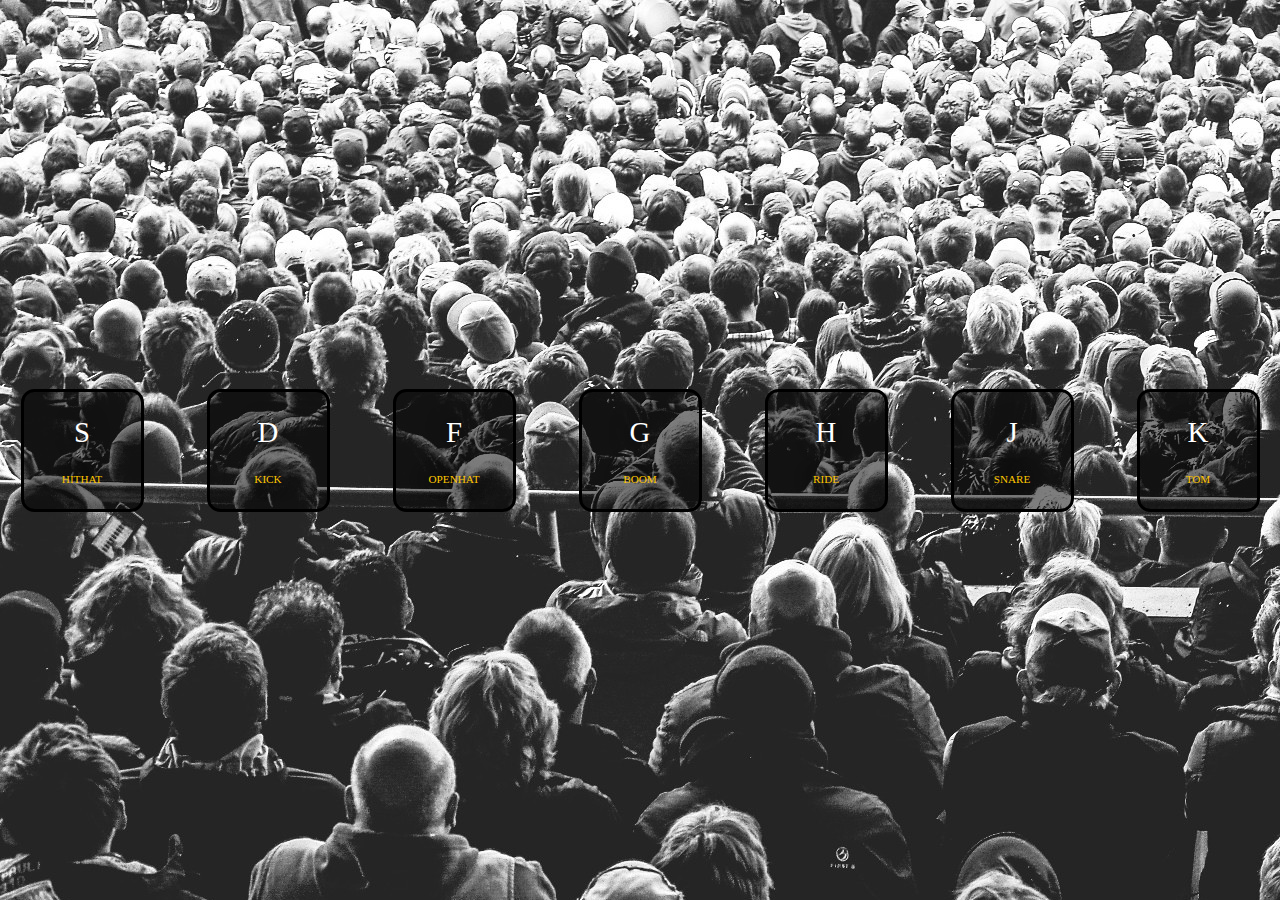
<file: Day1/index.html>
<!DOCTYPE html>
<html lang="en">
<head>
    <meta charset="UTF-8">
    <meta http-equiv="X-UA-Compatible" content="IE=edge">
    <meta name="viewport" content="width=device-width, initial-scale=1.0">
    <title>Bateria</title>
    <link rel="stylesheet" href="./css/main.css">
    <link rel="shortcut icon" href="./images/icone.png">
</head>
<body>
    <div class="teclas">
        <div data-key="65" class="tecla">A<span>CLAP</span></div>
        <div data-key="83" class="tecla">S<span>HITHAT</span></div>
        <div data-key="68" class="tecla">D<span>KICK</span></div>
        <div data-key="70" class="tecla">F<span>OPENHAT</span></div>
        <div data-key="71" class="tecla">G<span>BOOM</span></div>
        <div data-key="72" class="tecla">H<span>RIDE</span></div>
        <div data-key="74" class="tecla">J<span>SNARE</span></div>
        <div data-key="75" class="tecla">K<span>TOM</span></div>
        <div data-key="76" class="tecla">L<span>TINK</span></div>
    </div>
    <audio data-key="65" src="sounds/clap.wav"></audio>
    <audio data-key="83" src="sounds/hihat.wav"></audio>
    <audio data-key="68" src="sounds/kick.wav"></audio>
    <audio data-key="70" src="sounds/openhat.wav"></audio>
    <audio data-key="71" src="sounds/boom.wav"></audio>
    <audio data-key="72" src="sounds/ride.wav"></audio>
    <audio data-key="74" src="sounds/snare.wav"></audio>
    <audio data-key="75" src="sounds/tom.wav"></audio>
    <audio data-key="76" src="sounds/tink.wav"></audio>

    <script src="./js/main.js"></script>
</body>
</html>
</file>
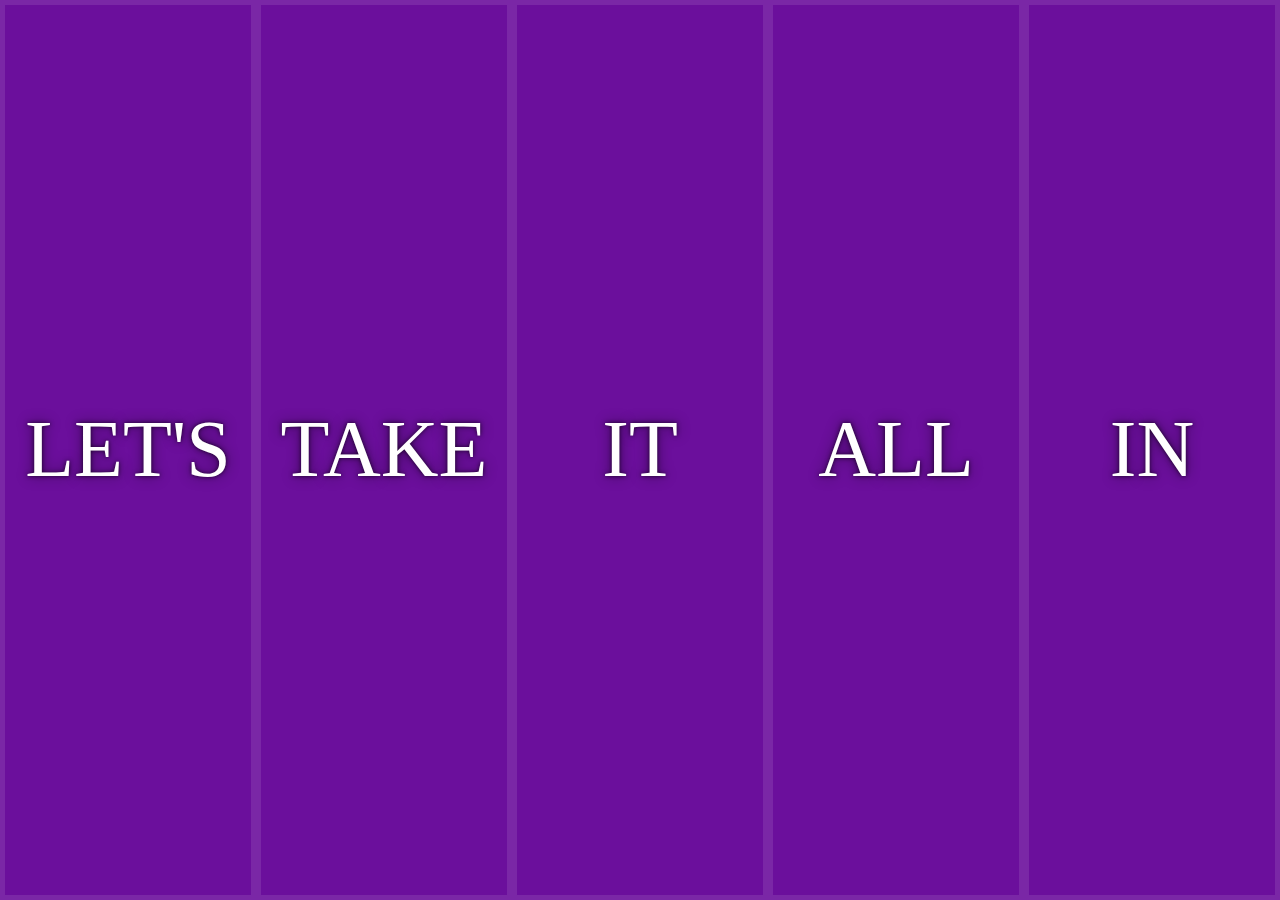
<file: Day5/index.html>
<!DOCTYPE html>
<html lang="pt-BR">
<head>
    <meta charset="UTF-8">
    <title>Painéis Flex</title>
    <link rel="stylesheet" href="style.css">
</head>
<body>
    <div class="paineis">
        <div class="painel painel1">
            <p>Hey</p>
            <p>Let's</p>
            <p>Dance</p>
        </div>
        <div class="painel painel2">
            <p>Give</p>
            <p>Take</p>
            <p>Receive</p>
        </div>
        <div class="painel painel3">
            <p>Experience</p>
            <p>It</p>
            <p>Today</p>
        </div>
        <div class="painel painel4">
            <p>Give</p>
            <p>All</p>
            <p>You Can</p>
        </div>
        <div class="painel painel5">
            <p>Life</p>
            <p>In</p>
            <p>Motion</p>
        </div>
    </div>
    <script src="./main.js"></script>
</body>
</html>
</file>
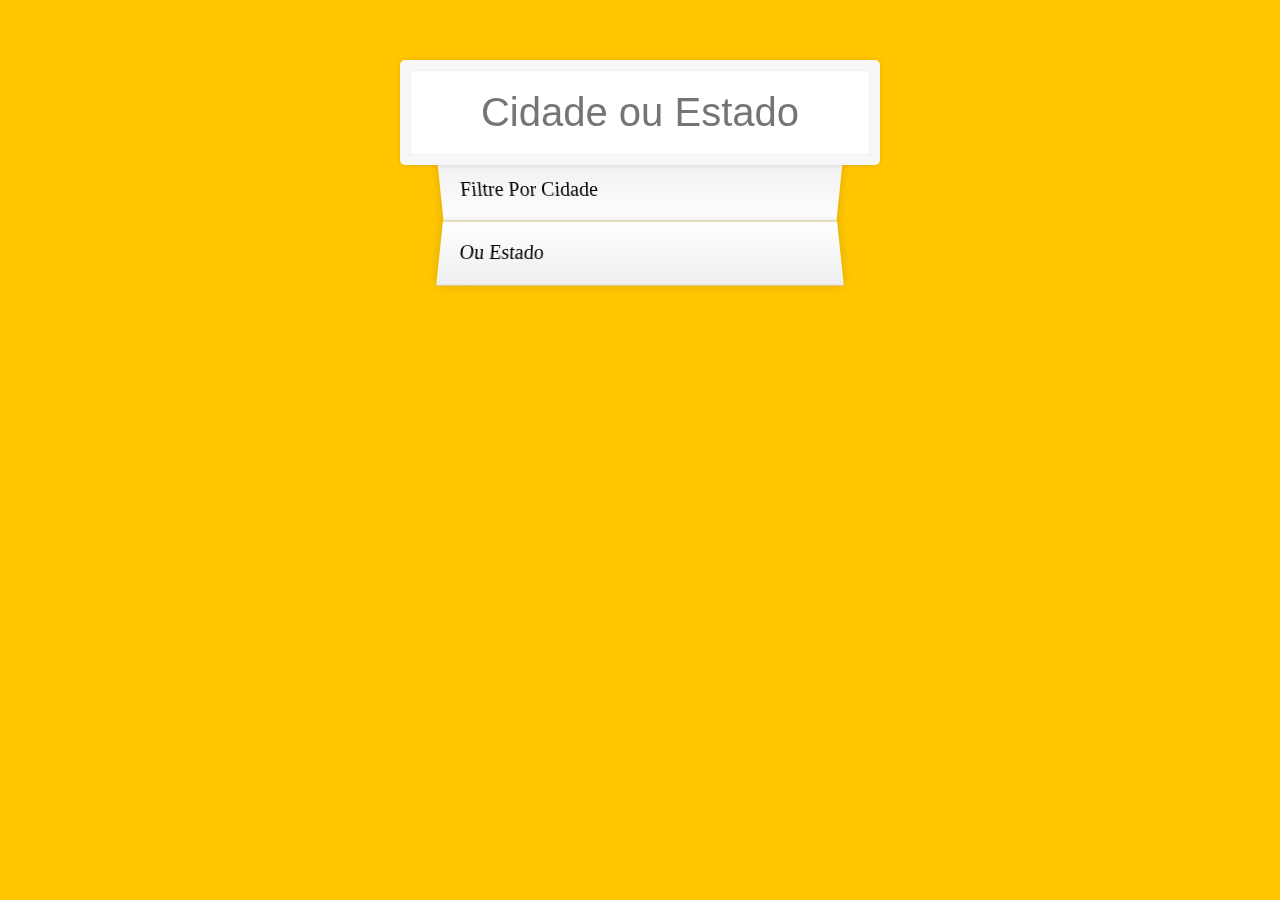
<file: Day6/index.html>
<!DOCTYPE html>
<html lang="en">
<head>
    <meta charset="UTF-8">
    <title>Document</title>
    <link rel="stylesheet" href="./style.css">
</head>
<body>
    <form class="search-form">
        <input type="text" class="search" placeholder="Cidade ou Estado">
        <ul class="suggestions">
          <li>Filtre por cidade</li>
          <li>ou estado</li>
        </ul>
      </form>
    <script src="./main.js"></script>
</body>
</html>
</file>
<file: Day1/css/main.css>
body {
       background: url(../images/background.jpg);
       margin: 0;
       padding: 0;
       display:flex;
       align-items:center;
       justify-content: center;
       min-height: 100vh;
}

.teclas {
    display: flex;
    font-size: 1.8rem;
}

.tecla {
    height: 13vh;
    width: 13vh;
    padding: 0;
    margin: 3.5vh;
    display: flex;
    flex-direction: column;
    align-items: center;
    justify-content:space-evenly;
    border: solid black;
    border-radius: 1.5vh;
    background: rgba(0,0,0, 0.5);
    color: white;
    text-shadow: 0 0 20px black;
    transition:all 0.4s;
}

.tecla span {
    font-size: 0.7rem;
    color:#ffc600 ;
    
}

.tocando {
    transform: scale(1.1);
    border-color: #ffc600;
    box-shadow: 0 0 10px #ffc600;
}
</file>
<file: Day5/style.css>
*, *:before, *:after {
    box-sizing: inherit;
}

html{
    box-sizing: border-box;
    background: #ffc600;
    font-family: 'helvetica neue';
    font-size: 20px;
    font-weight: 200;
}

body {
    margin: 0;
}

.paineis {
    min-height: 100vh;
    overflow: hidden;
    display: flex;
}

.painel {
    background: #6B0F9C;
    box-shadow: inset 0 0 0 5px rgba(255,255,255,0.1);
    color: white;
    text-align: center;
    align-items: center;
    transition: 
        font-size 0.7s cubic-bezier(0.61, -0.19, 0.7, -0.11),
        flex 0.7s cubic-bezier(0.61, -0.19, 0.7, -0.11),
        background 0.2s;
    font-size: 20px;
    background-size: cover;
    background-position: center;
    flex: 1;
    display: flex;
    flex-direction: column;
    align-items: center;
    justify-content: center;
}

.painel p {
    margin: 0;
    width: 100%;
    transition: transform 0.5s;

    text-transform: uppercase;
    font-family: 'Amatic SC', cursive;
    text-shadow: 0 0 4px rgba(0,0,0,0.72), 0 0 14px rgba(0,0,0,0.45);
    font-size: 2em;

    flex: 1 auto;
    display: flex;
    align-items: center;
    justify-content: center;
}

.painel p:nth-child(2){
    font-size: 4em;
}

.painel.aberto {
    font-size: 40px;
    flex: 5;
}

.painel > *:first-child {
    transform: translateY(-100%);
}

.painel > *:last-child {
    transform: translateY(100%);
}

.painel.aberto-ativo > *:first-child {
    transform: translateY(0%);
}

.painel.aberto-ativo > *:last-child {
    transform: translateY(0%);
}









.painel1 { background-image: url('https://source.unsplash.com/gYl-UtwNg_I/1500x1500'); }
.painel2 { background-image: url('https://source.unsplash.com/rFKUFzjPYiQ/1500x1500'); }
.painel3 { background-image: url('https://images.unsplash.com/photo-1465188162913-8fb5709d6d57?ixlib=rb-0.3.5&q=80&fm=jpg&crop=faces&cs=tinysrgb&w=1500&h=1500&fit=crop&s=967e8a713a4e395260793fc8c802901d'); }
.painel4 { background-image: url('https://source.unsplash.com/ITjiVXcwVng/1500x1500'); }
.painel5 { background-image: url('https://source.unsplash.com/3MNzGlQM7qs/1500x1500'); }
</file>
<file: Day6/style.css>
html {
    box-sizing: border-box;
    background: #ffc600;
    font-family: 'helvetica neue';
    font-size: 20px;
    font-weight: 200;
  }
  
  *, *:before, *:after {
    box-sizing: inherit;
  }
  
  input {
    width: 100%;
    padding: 20px;
  }
  
  .search-form {
    max-width: 400px;
    margin: 50px auto;
  }
  
  input.search {
    margin: 0;
    text-align: center;
    outline: 0;
    border: 10px solid #F7F7F7;
    width: 120%;
    left: -10%;
    position: relative;
    top: 10px;
    z-index: 2;
    border-radius: 5px;
    font-size: 40px;
    box-shadow: 0 0 5px rgba(0, 0, 0, 0.12), inset 0 0 2px rgba(0, 0, 0, 0.19);
  }
  
  .suggestions {
    margin: 0;
    padding: 0;
    position: relative;
    /*perspective: 20px;*/
  }
  
  .suggestions li {
    background: white;
    list-style: none;
    border-bottom: 1px solid #D8D8D8;
    box-shadow: 0 0 10px rgba(0, 0, 0, 0.14);
    margin: 0;
    padding: 20px;
    transition: background 0.2s;
    display: flex;
    justify-content: space-between;
    text-transform: capitalize;
  }
  
  .suggestions li:nth-child(even) {
    transform: perspective(100px) rotateX(3deg) translateY(2px) scale(1.001);
    background: linear-gradient(to bottom,  #ffffff 0%,#EFEFEF 100%);
  }
  
  .suggestions li:nth-child(odd) {
    transform: perspective(100px) rotateX(-3deg) translateY(3px);
    background: linear-gradient(to top,  #ffffff 0%,#EFEFEF 100%);
  }
  
  span.population {
    font-size: 15px;
  }
  
  .hl {
    background: #ffc600;
  }
</file>
